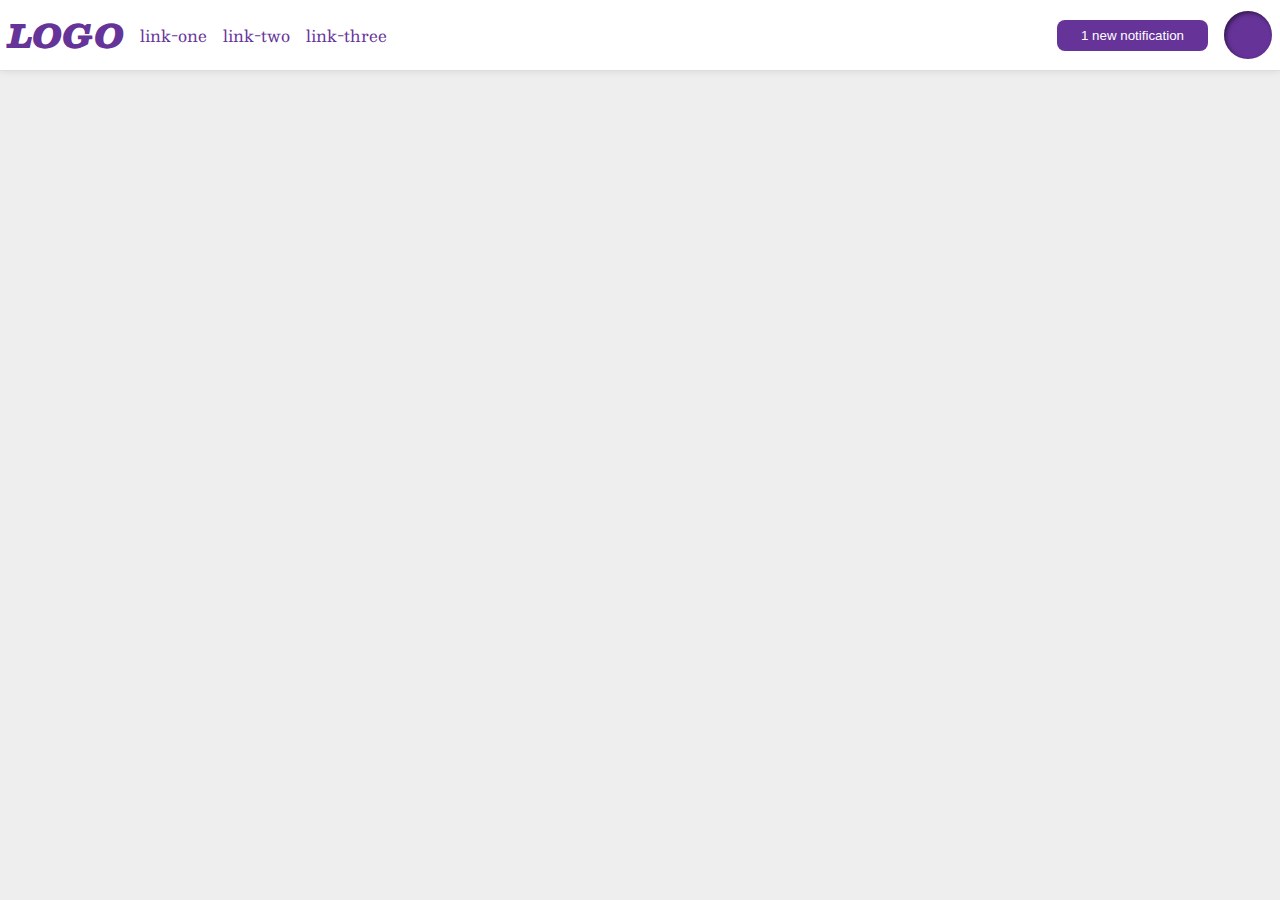
<file: flex/03-flex-header-2/index.html>
<!DOCTYPE html>
<html lang="en">
  <head>
    <meta charset="UTF-8">
    <meta http-equiv="X-UA-Compatible" content="IE=edge">
    <meta name="viewport" content="width=device-width, initial-scale=1.0">
    <title>Flex Header 2</title>
    <link rel="stylesheet" href="style.css">
  </head>
  <body>
    <div class="header">
      <div class="left-items">
        <div class="logo">
          LOGO
        </div>
        <ul class="links">
          <li><a href="google.com">link-one</a></li>
          <li><a href="google.com">link-two</a></li>
          <li><a href="google.com">link-three</a></li>
        </ul>
      </div>  
      <div class="right-items">
        <button class="notifications">
          1 new notification
        </button>
        <div class="profile-image"></div>
      </div>
    </div>
  </body>
</html>
</file>
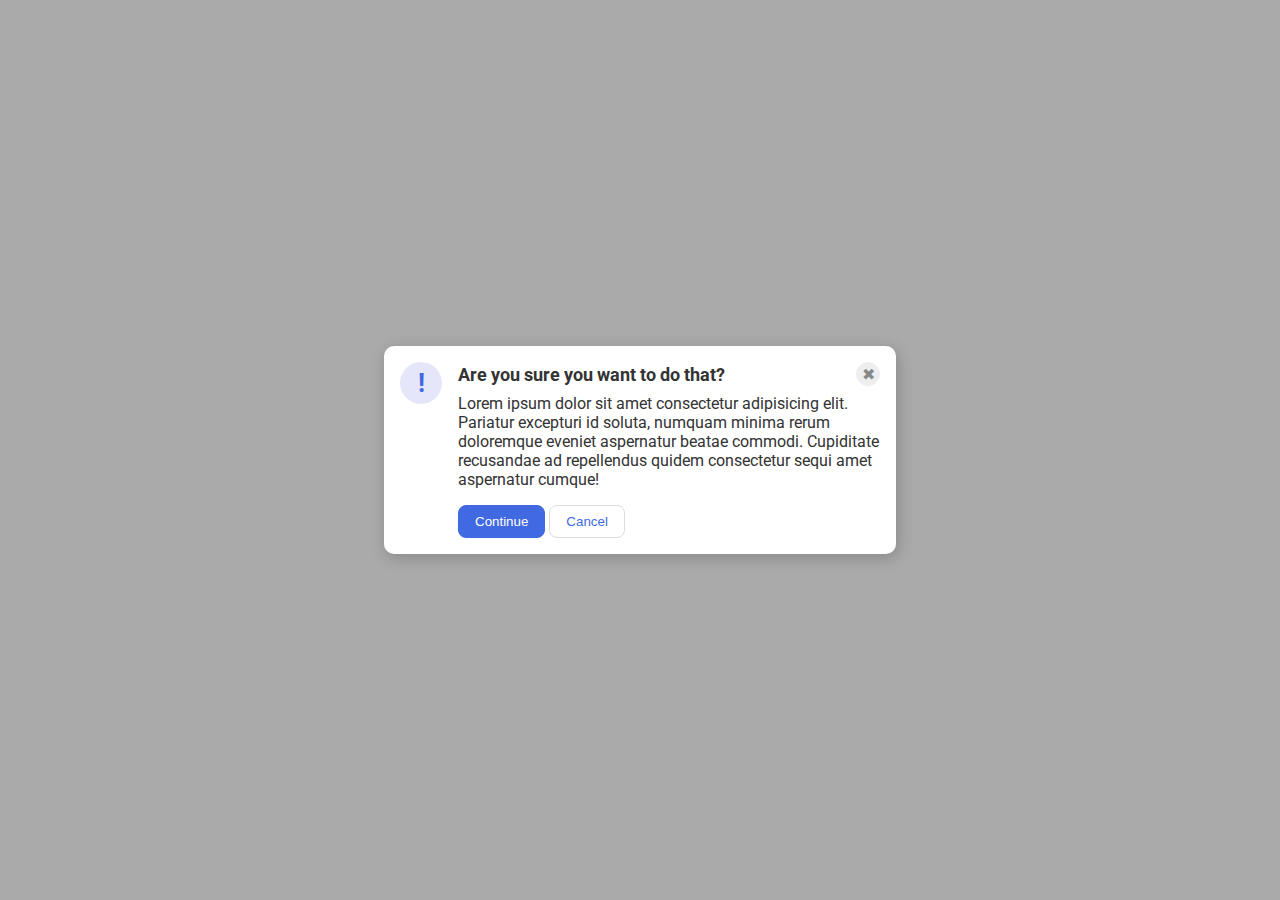
<file: flex/05-flex-modal/index.html>
<!DOCTYPE html>
<html lang="en">
  <head>
    <meta charset="UTF-8">
    <meta http-equiv="X-UA-Compatible" content="IE=edge">
    <meta name="viewport" content="width=device-width, initial-scale=1.0">
    <link rel="stylesheet" href="style.css">
    <title>Modal</title>
  </head>
  <body>
    <div class="modal">
      <div class="icon">!</div>
      <div class="container">
        <div class="header">Are you sure you want to do that?
          <button class="close-button">✖</button>
        </div>
        <div class="text">Lorem ipsum dolor sit amet consectetur adipisicing elit. Pariatur excepturi id soluta, numquam minima rerum doloremque eveniet aspernatur beatae commodi. Cupiditate recusandae ad repellendus quidem consectetur sequi amet aspernatur cumque!</div>
        <button class="continue">Continue</button>
        <button class="cancel">Cancel</button>
      </div>
    </div>
  </body>
</html>
</file>
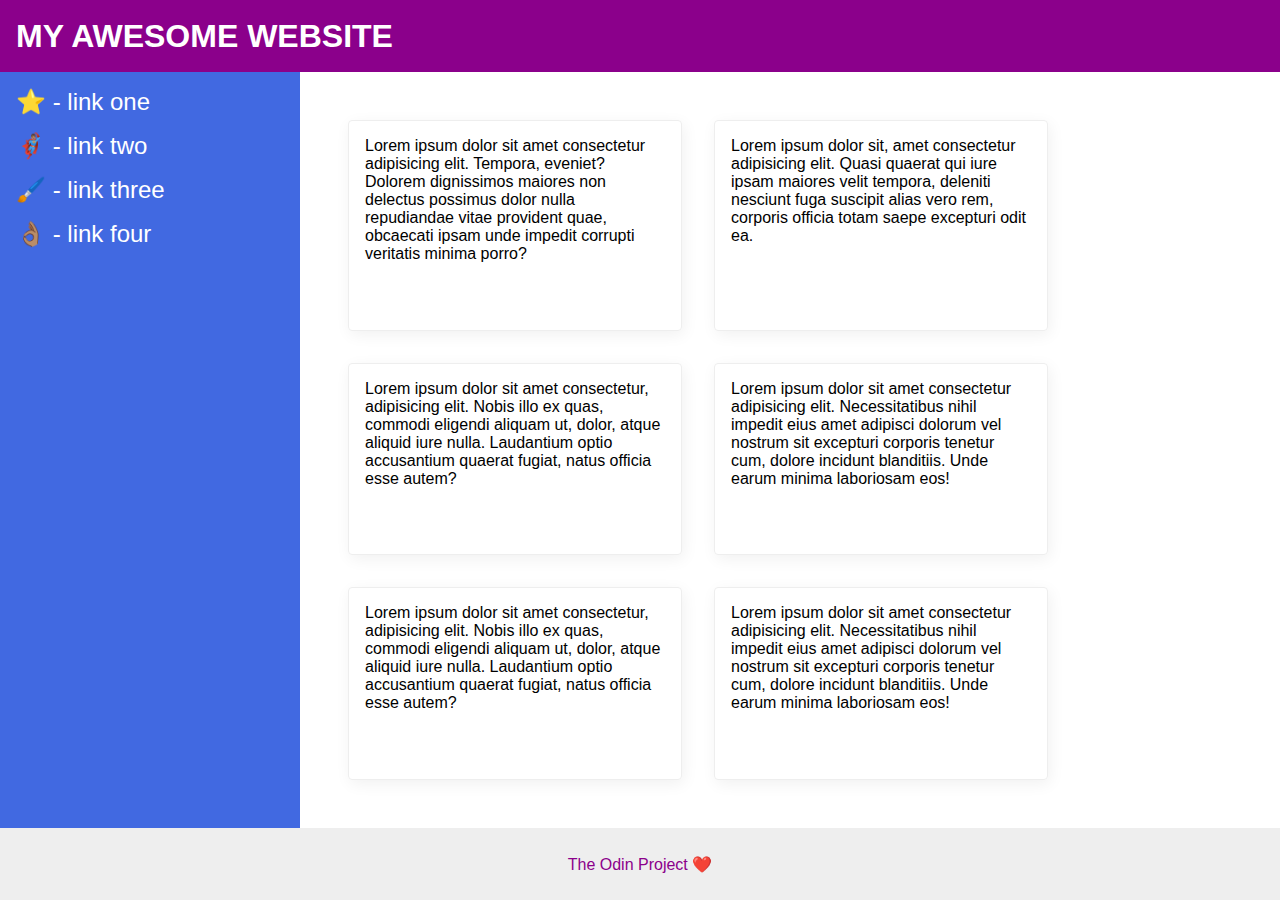
<file: flex/07-flex-layout-2/index.html>
<!DOCTYPE html>
<html lang="en">
  <head>
    <meta charset="UTF-8">
    <meta http-equiv="X-UA-Compatible" content="IE=edge">
    <meta name="viewport" content="width=device-width, initial-scale=1.0">
    <title>The Holy Grail</title>
    <link rel="stylesheet" href="style.css">
  </head>
  <body>
    <div class="header">
      MY AWESOME WEBSITE
    </div>
    <div class="body">
      <div class="sidebar">
        <ul>
          <li><a href="#">⭐ - link one</a></li>
          <li><a href="#">🦸🏽‍♂️ - link two</a></li>
          <li><a href="#">🖌️ - link three</a></li>
          <li><a href="#">👌🏽 - link four</a></li>
        </ul>
      </div>
    <div class="container">
      <div class="card">Lorem ipsum dolor sit amet consectetur adipisicing elit. Tempora, eveniet? Dolorem dignissimos maiores non delectus possimus dolor nulla repudiandae vitae provident quae, obcaecati ipsam unde impedit corrupti veritatis minima porro?</div>
      <div class="card">Lorem ipsum dolor sit, amet consectetur adipisicing elit. Quasi quaerat qui iure ipsam maiores velit tempora, deleniti nesciunt fuga suscipit alias vero rem, corporis officia totam saepe excepturi odit ea.</div>
      <div class="card">Lorem ipsum dolor sit amet consectetur, adipisicing elit. Nobis illo ex quas, commodi eligendi aliquam ut, dolor, atque aliquid iure nulla. Laudantium optio accusantium quaerat fugiat, natus officia esse autem?</div>
      <div class="card">Lorem ipsum dolor sit amet consectetur adipisicing elit. Necessitatibus nihil impedit eius amet adipisci dolorum vel nostrum sit excepturi corporis tenetur cum, dolore incidunt blanditiis. Unde earum minima laboriosam eos!</div>
      <div class="card">Lorem ipsum dolor sit amet consectetur, adipisicing elit. Nobis illo ex quas, commodi eligendi aliquam ut, dolor, atque aliquid iure nulla. Laudantium optio accusantium quaerat fugiat, natus officia esse autem?</div>
      <div class="card">Lorem ipsum dolor sit amet consectetur adipisicing elit. Necessitatibus nihil impedit eius amet adipisci dolorum vel nostrum sit excepturi corporis tenetur cum, dolore incidunt blanditiis. Unde earum minima laboriosam eos!</div>  
    </div>
  </div>
    <div class="footer">
      The Odin Project ❤️
    </div>
  </body>
</html>
</file>
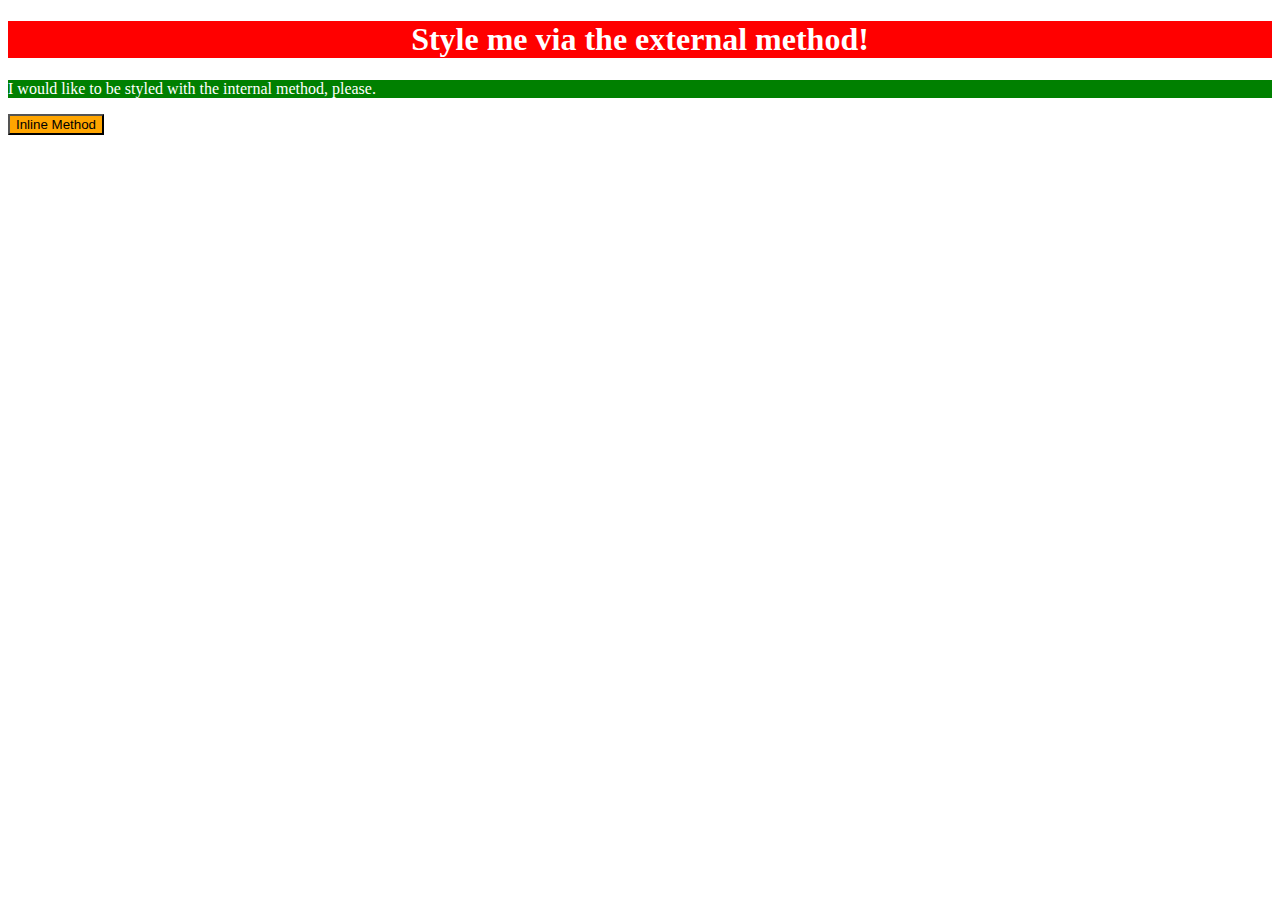
<file: foundations/01-css-methods/index.html>
<!DOCTYPE html>
<html lang="en">
  <head>
    <meta charset="UTF-8">
    <meta http-equiv="X-UA-Compatible" content="IE=edge">
    <meta name="viewport" content="width=device-width, initial-scale=1.0">
    <title>Methods for Adding CSS</title>
    <link rel="stylesheet" href="styles.css" />
    <style>
    p {
      background-color: green;
      color: white;
    }
    </style>
  </head>
  <body>
    <div><h1>Style me via the external method!</h1></div>
    <p>I would like to be styled with the internal method, please.</p>
    <button style="background-color: orange;">Inline Method</button>
  </body>
</html>
</file>
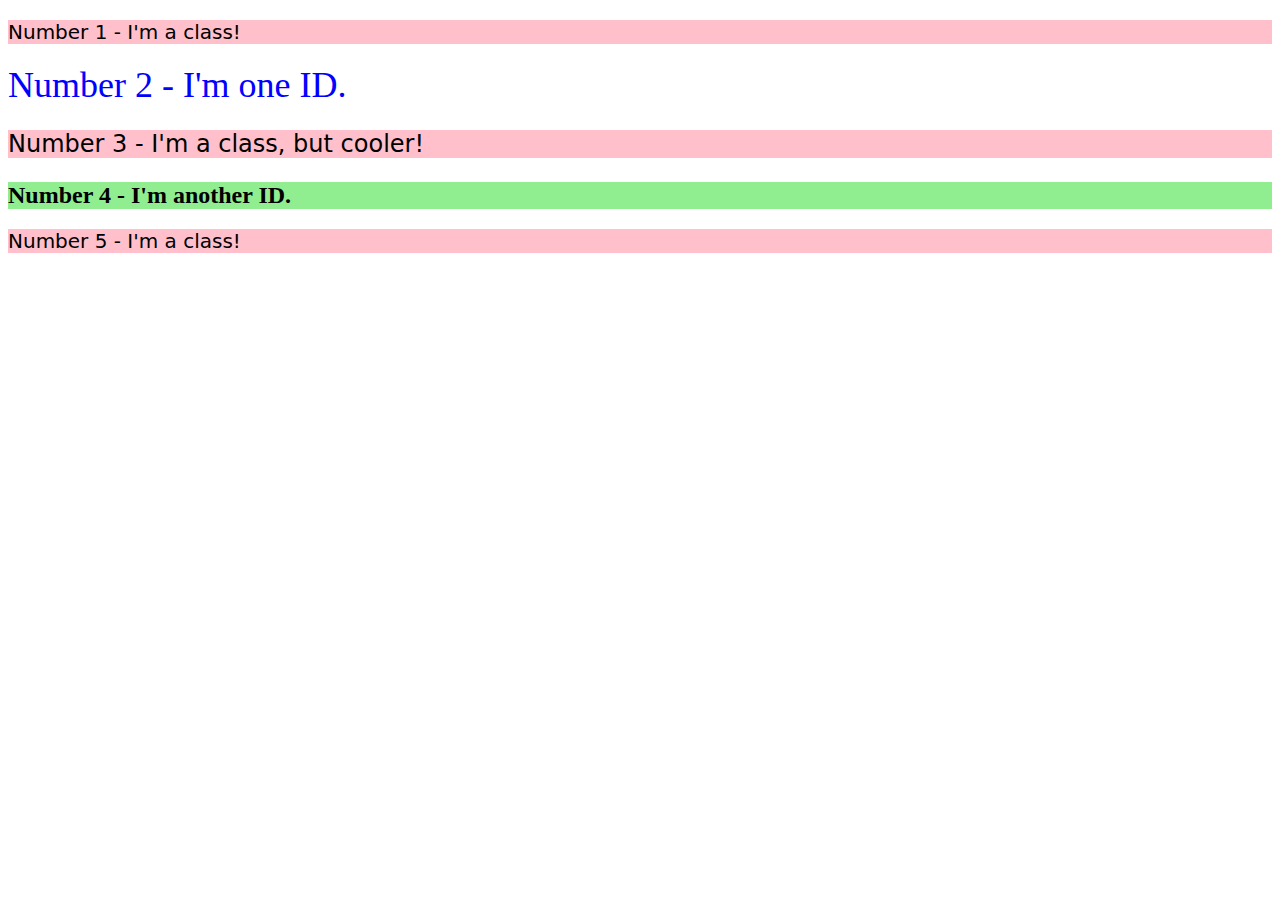
<file: foundations/02-class-id-selectors/index.html>
<!DOCTYPE html>
<html lang="en">
  <head>
    <meta charset="UTF-8">
    <meta http-equiv="X-UA-Compatible" content="IE=edge">
    <meta name="viewport" content="width=device-width, initial-scale=1.0">
    <title>Class and ID Selectors</title>
    <link rel="stylesheet" href="style.css">
  </head>
  <body>
    <p class="class1">Number 1 - I'm a class!</p>
    <div id="div1">Number 2 - I'm one ID.</div>
    <p class="class1 class2">Number 3 - I'm a class, but cooler!</p>
    <div id="div2">Number 4 - I'm another ID.</div>
    <p class="class1">Number 5 - I'm a class!</p>
  </body>
</html>
</file>
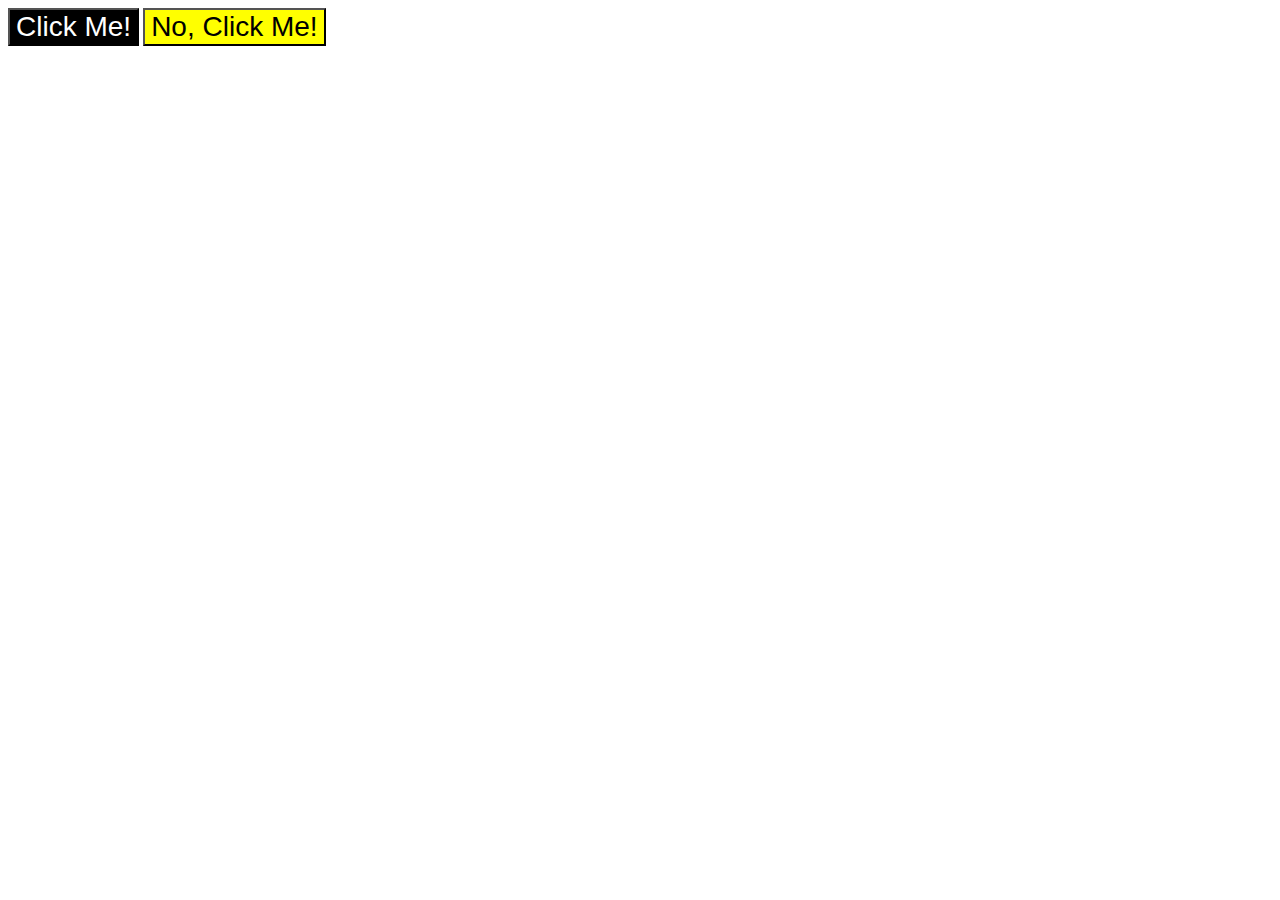
<file: foundations/03-grouping-selectors/index.html>
<!DOCTYPE html>
<html lang="en">
  <head>
    <meta charset="UTF-8">
    <meta http-equiv="X-UA-Compatible" content="IE=edge">
    <meta name="viewport" content="width=device-width, initial-scale=1.0">
    <title>Grouping Selectors</title>
    <link rel="stylesheet" href="style.css">
  </head>
  <body>
    <button class="button1">Click Me!</button>
    <button class="button2">No, Click Me!</button>
  </body>
</html>
</file>
<file: flex/03-flex-header-2/style.css>
/* this is some magical font-importing.  
you'll learn about it later. */
@import url('https://fonts.googleapis.com/css2?family=Besley:ital,wght@0,400;1,900&display=swap');

body {
  margin: 0;
  background: #eee;
  font-family: Besley, serif;
}

.header {
  background: white;
  border-bottom: 1px solid #ddd;
  box-shadow: 0 0 8px rgba(0,0,0,.1);
  display: flex;
  padding: 8px;
  justify-content: space-between;
}

.profile-image {
  background: rebeccapurple;
  box-shadow: inset 2px 2px 4px rgba(0,0,0,.5);
  border-radius: 50%;
  width: 48px;
  height: 48px;
}

.logo {
  color: rebeccapurple;
  font-size: 32px;
  font-weight: 900;
  font-style: italic;
}

button {
  border: none;
  border-radius: 8px;
  background: rebeccapurple;
  color: white;
  padding: 8px 24px;
}

a {
  /* this removes the line under our links */
  text-decoration: none;
  color: rebeccapurple;
}

ul {
  display: flex;
  list-style-type: none;
  margin: 0;
  padding: 0;
  gap: 16px;
}

.left-items, .right-items {
  display: flex;
  align-items: center;
  gap: 16px;
}
</file>
<file: flex/05-flex-modal/style.css>
@import url('https://fonts.googleapis.com/css2?family=Roboto:wght@400;700&display=swap');

html, body {
  height: 100%;
}

body {
  font-family: Roboto, sans-serif;
  margin: 0;
  background: #aaa;
  color: #333;
  /* I'll give you this one for free lol */
  display: flex;
  align-items: center;
  justify-content: center;
}

.modal {
  background: white;
  width: 480px;
  border-radius: 10px;
  box-shadow: 2px 4px 16px rgba(0,0,0,.2);
  display: flex;
  gap: 16px;
  padding: 16px;
}

.icon {
  color: royalblue;
  font-size: 26px;
  font-weight: 700;
  background: lavender;
  width: 42px;
  height: 42px;
  border-radius: 50%;
  display: flex;
  align-items: center;
  justify-content: center;
  flex-shrink: 0;
}

.header {
  display: flex;
  align-items: center;
  justify-content: space-between;
  font-size: 18px;
  font-weight: 700;
  margin-bottom: 8px;
}

.close-button {
  background: #eee;
  border-radius: 50%;
  color: #888;
  font-weight: 400;
  font-size: 16px;
  height: 24px;
  width: 24px;
  display: flex;
  align-items: center;
  justify-content: center;
  border: 1px solid #eee;
  padding: 0;
}

button {
  cursor: pointer;
  padding: 8px 16px;
  border-radius: 8px;
}

button.continue {
  background: royalblue;
  border: 1px solid royalblue;
  color: white;
}

button.cancel {
  background: white;
  border: 1px solid #ddd;
  color: royalblue;
}

.text {
  margin-bottom: 16px;
}
</file>
<file: flex/07-flex-layout-2/style.css>
body {
  font-family: -apple-system, BlinkMacSystemFont, 'Segoe UI', Roboto, Oxygen, Ubuntu, Cantarell, 'Open Sans', 'Helvetica Neue', sans-serif;
  margin: 0;
  min-height: 100vh;
  display: flex;
  flex-direction: column;
}

.body {
  flex: 1;
  display: flex;
}

.header {
  height: 72px;
  background: darkmagenta;
  color: white;
  display: flex;
  align-items: center;
  padding: 0 16px;
  font-size: 32px;
  font-weight: 900;
}

ul {
  list-style-type: none;
  margin: 0;
  padding: 0;
}

li {
  margin-bottom: 16px;
}

a {
  color: white;
  text-decoration: none;
  font-size: 24px;
}

.container {
  padding: 32px;
  display: flex;
  flex-wrap: wrap;
}

.sidebar {
  width: 300px;
  background: royalblue;
  box-sizing: border-box;
  flex-shrink: 0;
  padding: 16px;
}

.card {
  border: 1px solid #eee;
  box-shadow: 2px 4px 16px rgba(0,0,0,.06);
  border-radius: 4px;
  padding: 16px;
  margin: 16px;
  width: 300px;
}

.footer {
  height: 72px;
  background: #eee;
  color: darkmagenta;
  display: flex;
  align-items: center;
  justify-content: center;
}
</file>
<file: foundations/01-css-methods/styles.css>
/* styles.css */

div {
    background-color: red;
    color: white;
}

h1 {
    text-align: center;
}
</file>
<file: foundations/02-class-id-selectors/style.css>
.class1 {
    background-color: rgb(255, 192, 203);
    font-size: 20px;
    font-family: Verdana, "DejaVu Sans", sans-serif;
}

.class2 {
    font-size: 24px;
}

#div1 {
    font-size: 36px;
    color: rgb(0, 0, 255);
}

#div2 {
    background-color: rgb(144, 238, 144);
    font-size: 24px;
    font-weight: bold;
}
</file>
<file: foundations/03-grouping-selectors/style.css>
.button1, .button2 {
    font-size: 28px;
    font-family: Helvetica, "Times New Roman", sans-serif;
}

.button1 {
    background-color: black;
    color: white;
}

.button2 {
    font-size: 28px;
    background-color: yellow;
}
</file>
